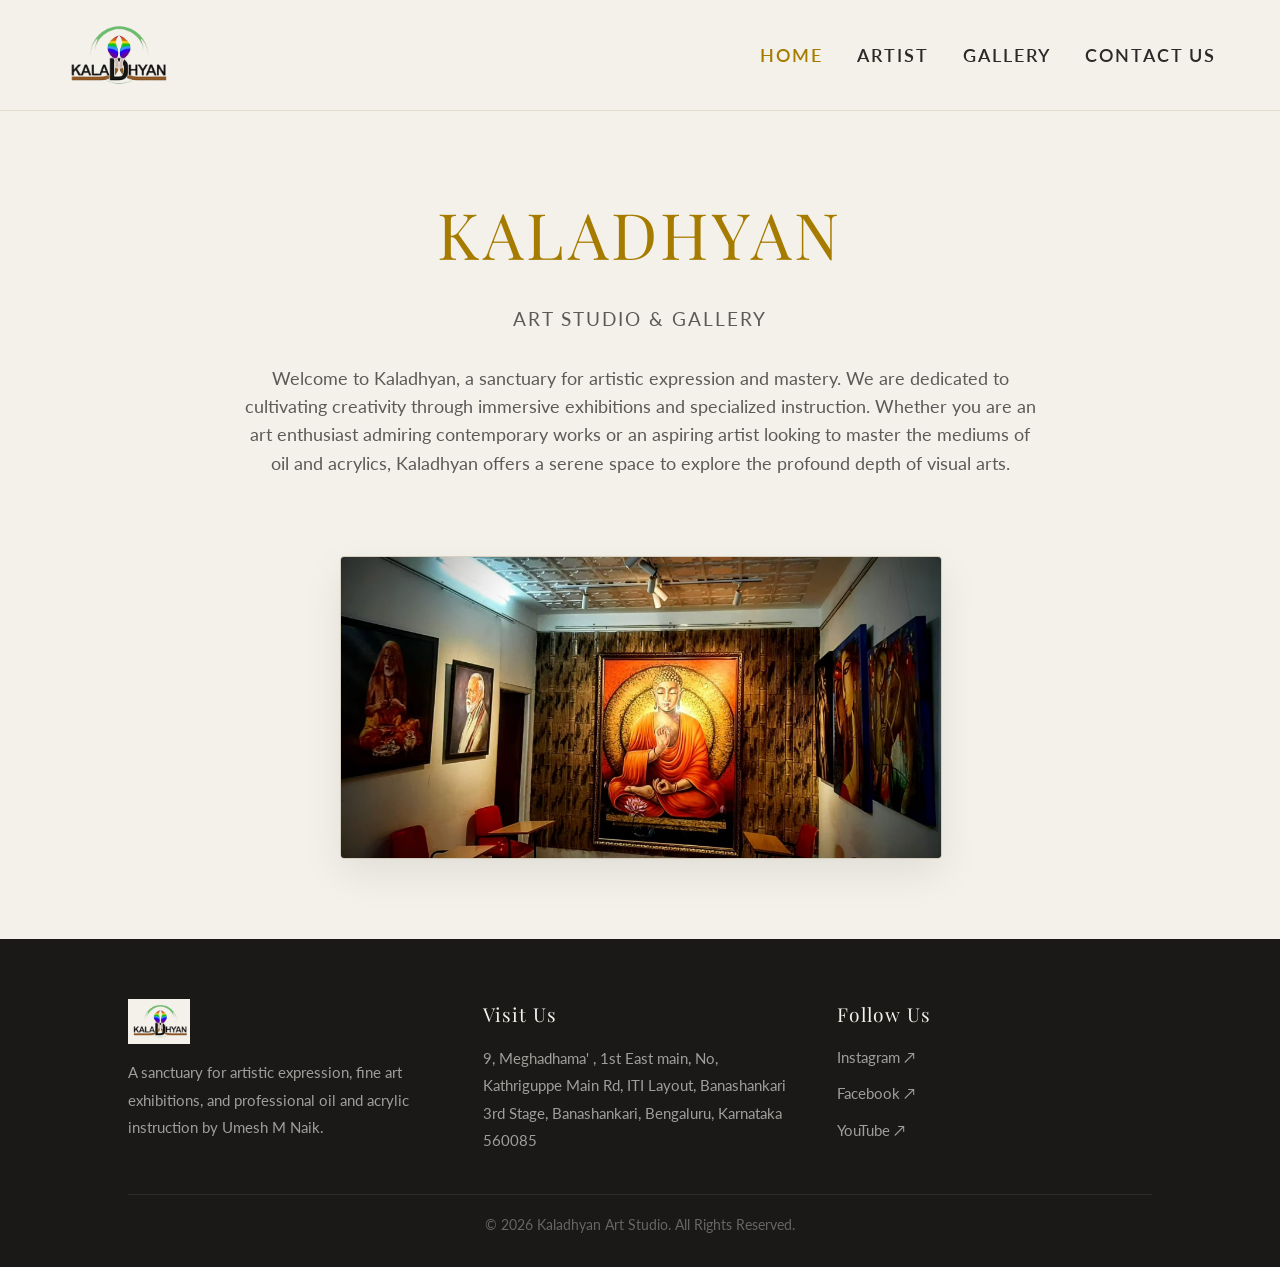
<file: index.html>
<!DOCTYPE html>
<html lang="en">
<head>
    <meta charset="UTF-8">
    <meta name="viewport" content="width=device-width, initial-scale=1.0">
    <title>KALADHYAN | Fine Art Studio</title>
    <link rel="preconnect" href="https://fonts.googleapis.com">
    <link rel="preconnect" href="https://fonts.gstatic.com" crossorigin>
    <link href="https://fonts.googleapis.com/css2?family=Lato:wght@300;400;700&family=Playfair+Display:ital,wght@0,400;0,600;1,400&display=swap" rel="stylesheet">
    <link rel="stylesheet" href="style.css">
</head>
<body>

    <header>
        <nav>
            <a href="index.html" class="logo">
                <img src="logo.png" alt="Kaladhyan Logo" class="logo-img">
            </a>
            
            <div class="menu-toggle" id="mobile-menu">
                <span class="bar"></span>
                <span class="bar"></span>
                <span class="bar"></span>
            </div>

            <div class="nav-links" id="nav-menu">
                <a href="index.html" class="active">Home</a>
                <a href="about.html">Artist</a>
                <a href="gallery.html">Gallery</a>
                <a href="contact.html">Contact Us</a>
            </div>
        </nav>
    </header>

    <div class="page-container">
        <div style="text-align: center;">
            <h1 class="hero-title">KALADHYAN</h1>
            <p class="hero-subtitle">Art Studio & Gallery</p>
            <p class="content-text" style="margin-top: 30px;">
                Welcome to Kaladhyan, a sanctuary for artistic expression and mastery. We are dedicated to cultivating creativity through immersive exhibitions and specialized instruction. Whether you are an art enthusiast admiring contemporary works or an aspiring artist looking to master the mediums of oil and acrylics, Kaladhyan offers a serene space to explore the profound depth of visual arts.
                <br><br>
            </p>
            
            <div class="home-image-container">
                <img src="studio.png" alt="Inside the Kaladhyan Art Studio" onerror="this.outerHTML='<div style=\'width: 100%; height: 400px; background-color: #E2DCD0; display: flex; align-items: center; justify-content: center; border: 1px solid #D6CEBE; color: #5C5A57; font-style: italic;\'>Studio Image Goes Here</div>'">
            </div>

        </div>
    </div>

    <footer class="site-footer">
        <div class="footer-content">
            <div class="footer-section">
                <a href="index.html" class="footer-logo">
                    <img src="logo2.png" alt="Kaladhyan Logo">
                </a>
                <p class="footer-text">
                    A sanctuary for artistic expression, fine art exhibitions, and professional oil and acrylic instruction by Umesh M Naik.
                </p>
            </div>
            <div class="footer-section">
                <h3 class="footer-heading">Visit Us</h3>
                <p class="footer-text">
                    9, Meghadhama' , 1st East main, No, Kathriguppe Main Rd, ITI Layout, Banashankari 3rd Stage, Banashankari, Bengaluru, Karnataka 560085
                </p>
            </div>
            <div class="footer-section">
                <h3 class="footer-heading">Follow Us</h3>
                <div class="social-links">
                    <a href="#">Instagram ↗</a>
                    <a href="#">Facebook ↗</a>
                    <a href="#">YouTube ↗</a>
                </div>
            </div>
        </div>
        <div class="footer-bottom">
            &copy; 2026 Kaladhyan Art Studio. All Rights Reserved.
        </div>
    </footer>

    <script>
        const mobileMenu = document.getElementById('mobile-menu');
        const navMenu = document.getElementById('nav-menu');

        mobileMenu.addEventListener('click', () => {
            navMenu.classList.toggle('active');
            mobileMenu.classList.toggle('is-active');
        });
    </script>

</body>
</html>
</file>
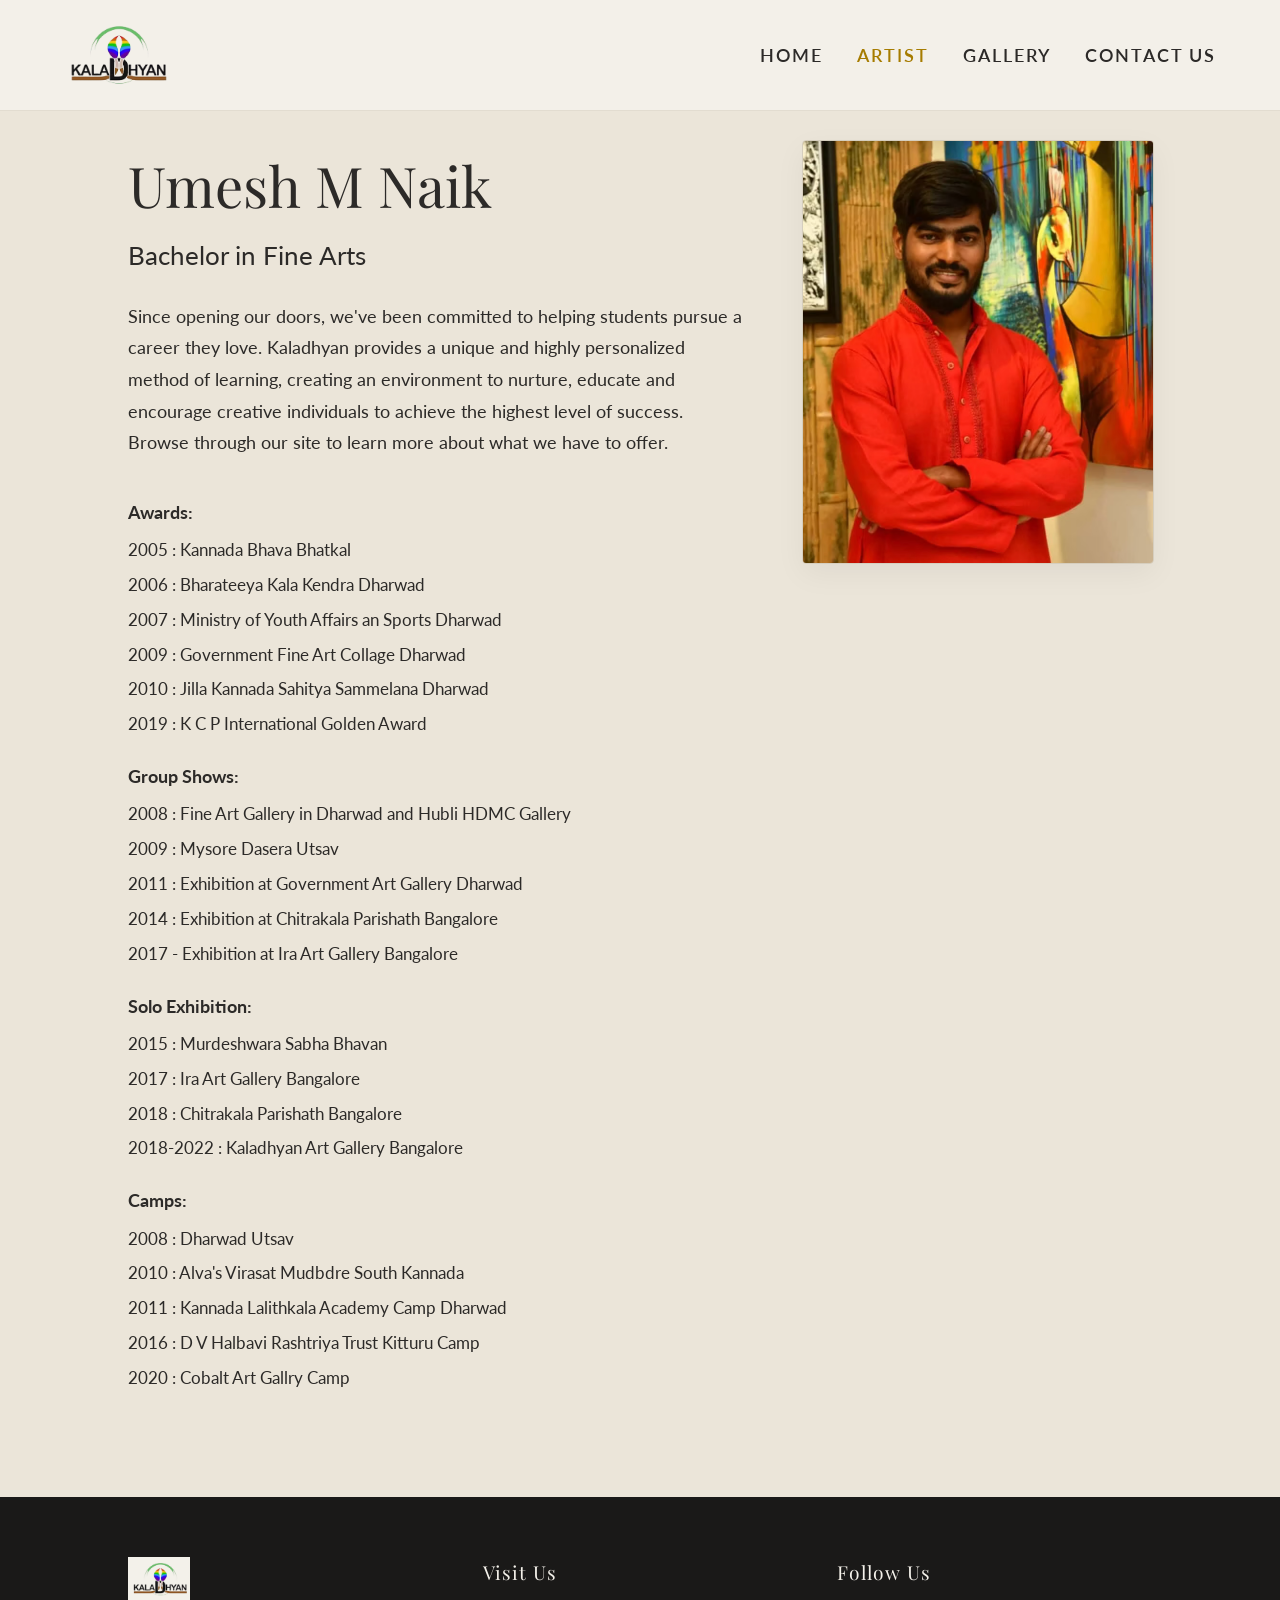
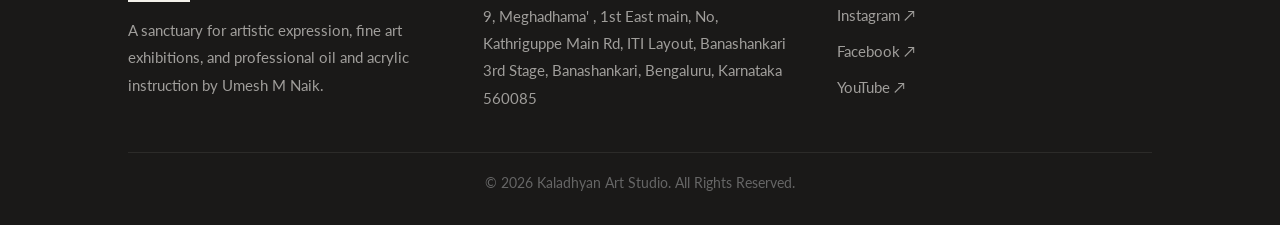
<file: about.html>
<!DOCTYPE html>
<html lang="en">
<head>
    <meta charset="UTF-8">
    <meta name="viewport" content="width=device-width, initial-scale=1.0">
    <title>About | KALADHYAN</title>
    <link rel="preconnect" href="https://fonts.googleapis.com">
    <link rel="preconnect" href="https://fonts.gstatic.com" crossorigin>
    <link href="https://fonts.googleapis.com/css2?family=Lato:wght@300;400;700&family=Playfair+Display:ital,wght@0,400;0,600;1,400&display=swap" rel="stylesheet">
    <link rel="stylesheet" href="style.css">
</head>
<body>

    <!-- HEADER -->
    <header>
        <nav>
            <a href="index.html" class="logo">
                <img src="logo.png" alt="Kaladhyan Logo" class="logo-img">
            </a>
            
            <!-- Mobile Hamburger Toggle Menu -->
            <div class="menu-toggle" id="mobile-menu">
                <span class="bar"></span>
                <span class="bar"></span>
                <span class="bar"></span>
            </div>
            
            <div class="nav-links" id="nav-menu">
                <a href="index.html">Home</a>
                <a href="about.html" class="active">Artist</a>
                <a href="gallery.html">Gallery</a>
                <a href="contact.html">Contact Us</a>
            </div>
        </nav>
    </header>

    <!-- MAIN CONTENT -->
    <div class="page-container bg-alt">
        <div class="about-layout">
            
            <!-- Left Side: Content -->
            <div class="about-content">
                <h1>Umesh M Naik</h1>
                <h2 class="subtitle">Bachelor in Fine Arts</h2>
                
                <p class="intro-text">
                    Since opening our doors, we've been committed to helping students pursue a career they love. Kaladhyan provides a unique and highly personalized method of learning, creating an environment to nurture, educate and encourage creative individuals to achieve the highest level of success. Browse through our site to learn more about what we have to offer.
                </p>

                <!-- Awards Section -->
                <div class="about-list-group">
                    <h4>Awards:</h4>
                    <ul class="about-list">
                        <li>2005 : Kannada Bhava Bhatkal</li>
                        <li>2006 : Bharateeya Kala Kendra Dharwad</li>
                        <li>2007 : Ministry of Youth Affairs an Sports Dharwad</li>
                        <li>2009 : Government Fine Art Collage Dharwad</li>
                        <li>2010 : Jilla Kannada Sahitya Sammelana Dharwad</li>
                        <li>2019 : K C P International Golden Award</li>
                    </ul>
                </div>

                <!-- Group Shows Section -->
                <div class="about-list-group">
                    <h4>Group Shows:</h4>
                    <ul class="about-list">
                        <li>2008 : Fine Art Gallery in Dharwad and Hubli HDMC Gallery</li>
                        <li>2009 : Mysore Dasera Utsav</li>
                        <li>2011 : Exhibition at Government Art Gallery Dharwad</li>
                        <li>2014 : Exhibition at Chitrakala Parishath Bangalore</li>
                        <li>2017 - Exhibition at Ira Art Gallery Bangalore</li>
                    </ul>
                </div>

                <!-- Solo Exhibition Section -->
                <div class="about-list-group">
                    <h4>Solo Exhibition:</h4>
                    <ul class="about-list">
                        <li>2015 : Murdeshwara Sabha Bhavan</li>
                        <li>2017 : Ira Art Gallery Bangalore</li>
                        <li>2018 : Chitrakala Parishath Bangalore</li>
                        <li>2018-2022 : Kaladhyan Art Gallery Bangalore</li>
                    </ul>
                </div>

                <!-- Camps Section -->
                <div class="about-list-group">
                    <h4>Camps:</h4>
                    <ul class="about-list">
                        <li>2008 : Dharwad Utsav</li>
                        <li>2010 : Alva's Virasat Mudbdre South Kannada</li>
                        <li>2011 : Kannada Lalithkala Academy Camp Dharwad</li>
                        <li>2016 : D V Halbavi Rashtriya Trust Kitturu Camp</li>
                        <li>2020 : Cobalt Art Gallry Camp</li>
                    </ul>
                </div>
            </div>

            <!-- Right Side: Image -->
            <div class="about-image">
                <img src="umesh.png" alt="Portrait of Umesh M Naik" onerror="this.outerHTML='<div style=\'width: 100%; height: 450px; background-color: #E2DCD0; display: flex; align-items: center; justify-content: center; border: 1px solid #D6CEBE; color: #5C5A57; font-style: italic;\'>Artist Image</div>'">
            </div>

        </div>
    </div>

    <!-- FOOTER -->
    <footer class="site-footer">
        <div class="footer-content">
            <div class="footer-section">
                <a href="index.html" class="footer-logo">
                    <img src="logo2.png" alt="Kaladhyan Logo">
                </a>
                <p class="footer-text">
                    A sanctuary for artistic expression, fine art exhibitions, and professional oil and acrylic instruction by Umesh M Naik.
                </p>
            </div>
            <div class="footer-section">
                <h3 class="footer-heading">Visit Us</h3>
                <p class="footer-text">
                   9, Meghadhama' , 1st East main, No, Kathriguppe Main Rd, ITI Layout, Banashankari 3rd Stage, Banashankari, Bengaluru, Karnataka 560085
                </p>
            </div>
            <div class="footer-section">
                <h3 class="footer-heading">Follow Us</h3>
                <div class="social-links">
                    <a href="#">Instagram ↗</a>
                    <a href="#">Facebook ↗</a>
                    <a href="#">YouTube ↗</a>
                </div>
            </div>
        </div>
        <div class="footer-bottom">
            &copy; 2026 Kaladhyan Art Studio. All Rights Reserved.
        </div>
    </footer>

    <!-- Interactive script to handle mobile layout toggle behaviors -->
    <script>
        const mobileMenu = document.getElementById('mobile-menu');
        const navMenu = document.getElementById('nav-menu');

        mobileMenu.addEventListener('click', () => {
            navMenu.classList.toggle('active');
            mobileMenu.classList.toggle('is-active');
        });
    </script>
</body>
</html>
</file>
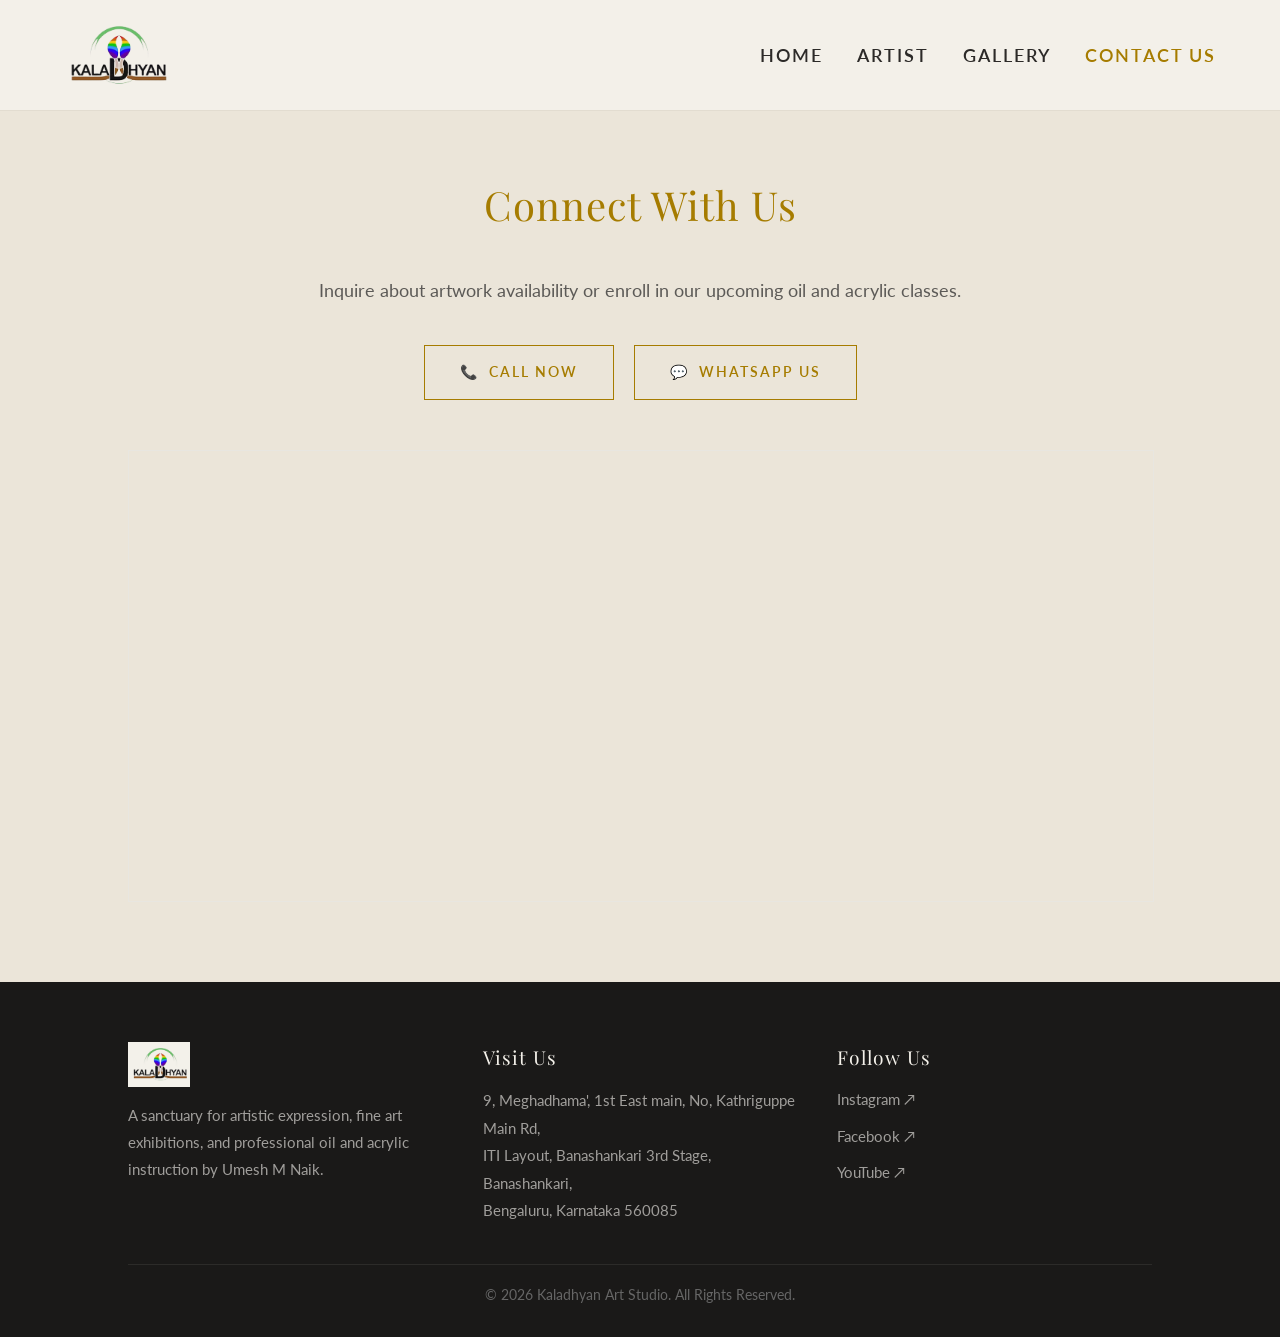
<file: contact.html>
<!DOCTYPE html>
<html lang="en">
<head>
    <meta charset="UTF-8">
    <meta name="viewport" content="width=device-width, initial-scale=1.0">
    <title>Contact | KALADHYAN</title>
    <link rel="preconnect" href="https://fonts.googleapis.com">
    <link rel="preconnect" href="https://fonts.gstatic.com" crossorigin>
    <link href="https://fonts.googleapis.com/css2?family=Lato:wght@300;400;700&family=Playfair+Display:ital,wght@0,400;0,600;1,400&display=swap" rel="stylesheet">
    <link rel="stylesheet" href="style.css">
</head>
<body>

    <!-- HEADER -->
    <header>
        <nav>
            <a href="index.html" class="logo">
                <img src="logo.png" alt="Kaladhyan Logo" class="logo-img">
            </a>
            
            <!-- Mobile Hamburger Toggle Menu -->
            <div class="menu-toggle" id="mobile-menu">
                <span class="bar"></span>
                <span class="bar"></span>
                <span class="bar"></span>
            </div>

            <div class="nav-links" id="nav-menu">
                <a href="index.html">Home</a>
                <a href="about.html">Artist</a>
                <a href="gallery.html">Gallery</a>
                <a href="contact.html" class="active">Contact Us</a>
            </div>
        </nav>
    </header>

    <!-- MAIN CONTENT -->
    <div class="page-container bg-alt">
        <h2 class="section-title">Connect With Us</h2>
        <p class="content-text" style="margin-bottom: 40px;">
            Inquire about artwork availability or enroll in our upcoming oil and acrylic classes.
        </p>

        <div class="btn-container">
            <!-- Updated standard phone call link -->
            <a href="tel:+919916970867" class="btn">
                <span style="margin-right: 10px;">📞</span> Call Now
            </a>
            
            <!-- Updated WhatsApp chat link -->
            <a href="https://wa.me/919916970867" target="_blank" class="btn">
                <span style="margin-right: 10px;">💬</span> WhatsApp Us
            </a>
        </div>

        <!-- Embedded Google Map -->
        <div class="map-wrapper">
            <iframe 
                src="https://www.google.com/maps/embed?pb=!1m18!1m12!1m3!1d3888.60834657348!2d77.55525817537173!3d12.93287531572552!2m3!1f0!2f0!3f0!3m2!1i1024!2i768!4f13.1!3m3!1m2!1s0x3bae3fc9f5fe01a1%3A0x8c0e1ab2043c1136!2sKaladhyan%20art%20gallery%20%26%20art%20school!5e0!3m2!1sen!2sin!4v1781982072314!5m2!1sen!2sin" 
                allowfullscreen="" 
                loading="lazy" 
                referrerpolicy="no-referrer-when-downgrade">
            </iframe>
        </div>
    </div>

   <!-- FOOTER -->
    <footer class="site-footer">
        <div class="footer-content">
            <div class="footer-section">
                <a href="index.html" class="footer-logo">
                    <img src="logo2.png" alt="Kaladhyan Logo">
                </a>
                <p class="footer-text">
                    A sanctuary for artistic expression, fine art exhibitions, and professional oil and acrylic instruction by Umesh M Naik.
                </p>
            </div>
            <div class="footer-section">
                <h3 class="footer-heading">Visit Us</h3>
                <p class="footer-text">
                    9, Meghadhama', 1st East main, No, Kathriguppe Main Rd,<br>
                    ITI Layout, Banashankari 3rd Stage, Banashankari,<br>
                    Bengaluru, Karnataka 560085
                </p>
            </div>
            <div class="footer-section">
                <h3 class="footer-heading">Follow Us</h3>
                <div class="social-links">
                    <a href="#">Instagram ↗</a>
                    <a href="#">Facebook ↗</a>
                    <a href="#">YouTube ↗</a>
                </div>
            </div>
        </div>
        <div class="footer-bottom">
            &copy; 2026 Kaladhyan Art Studio. All Rights Reserved.
        </div>
    </footer>

    <!-- Interactive script to handle mobile layout toggle behaviors -->
    <script>
        const mobileMenu = document.getElementById('mobile-menu');
        const navMenu = document.getElementById('nav-menu');

        mobileMenu.addEventListener('click', () => {
            navMenu.classList.toggle('active');
            mobileMenu.classList.toggle('is-active');
        });
    </script>

</body>
</html>
</file>
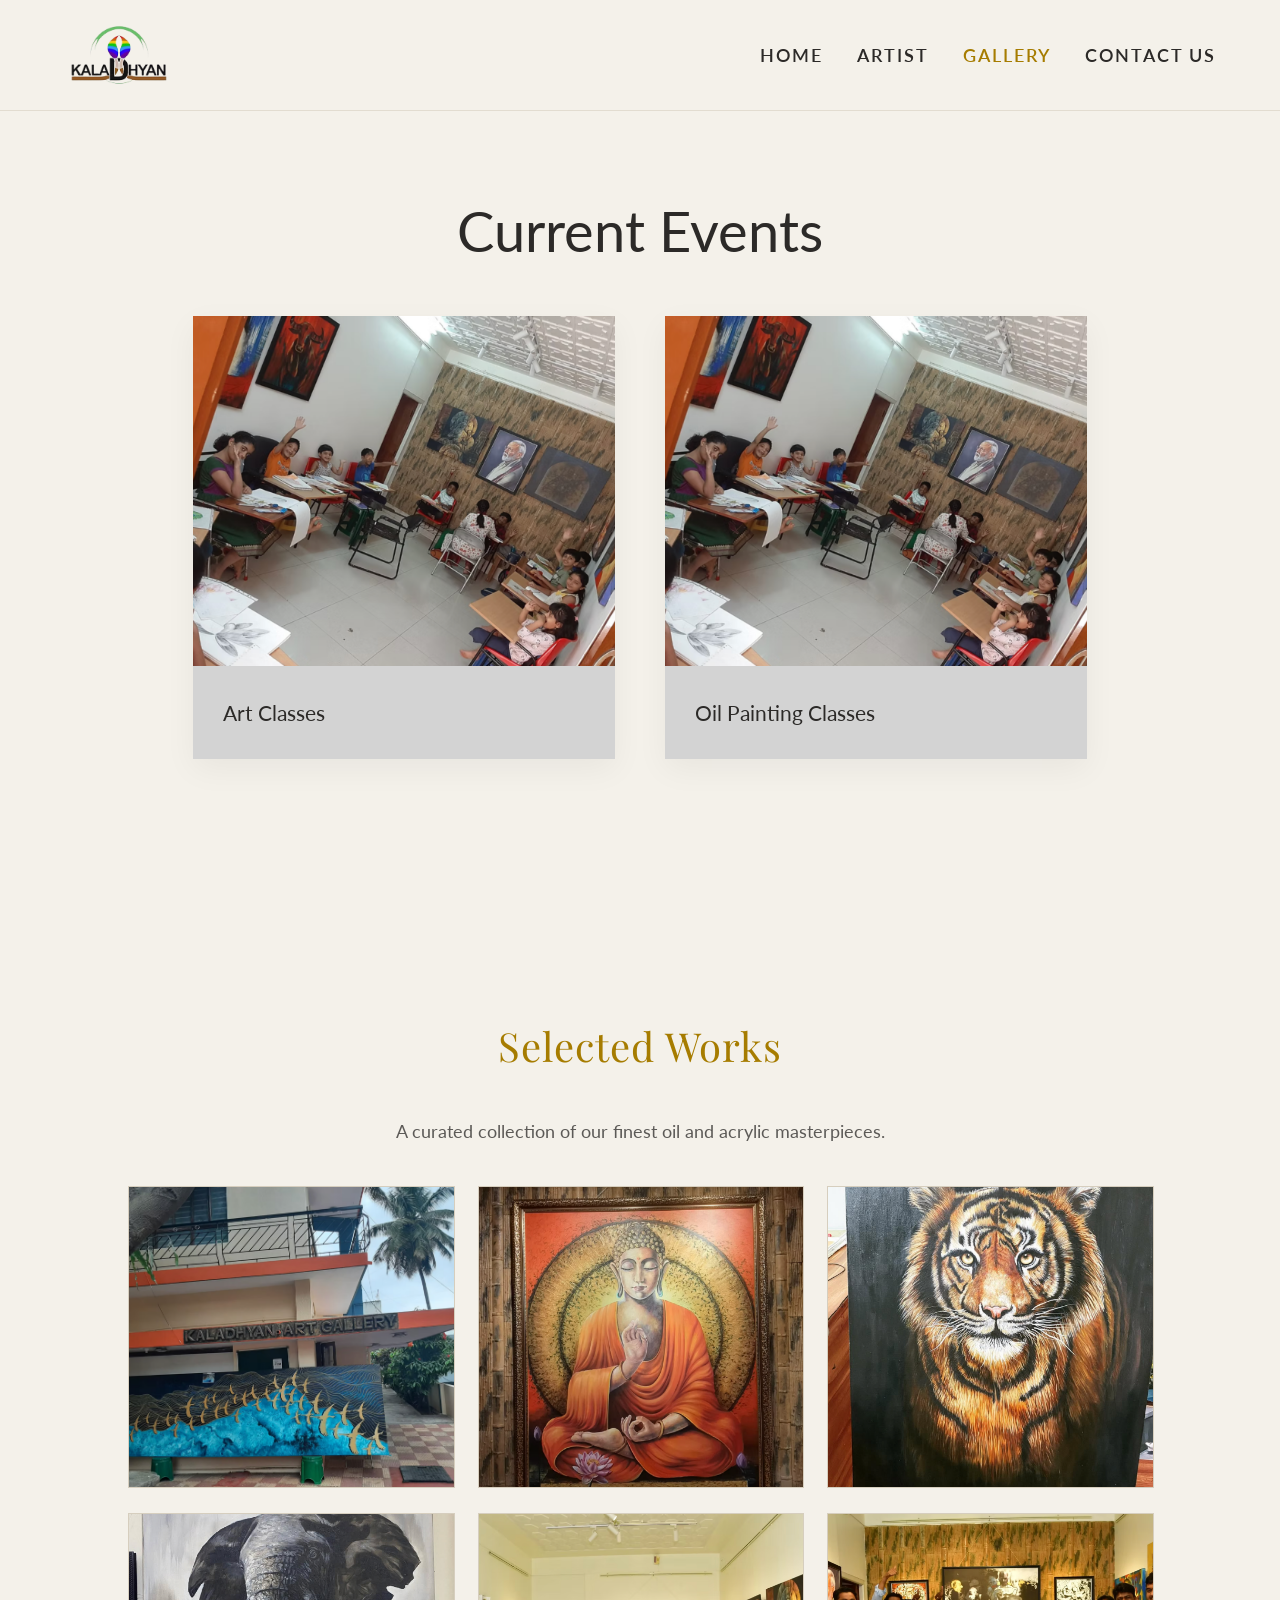
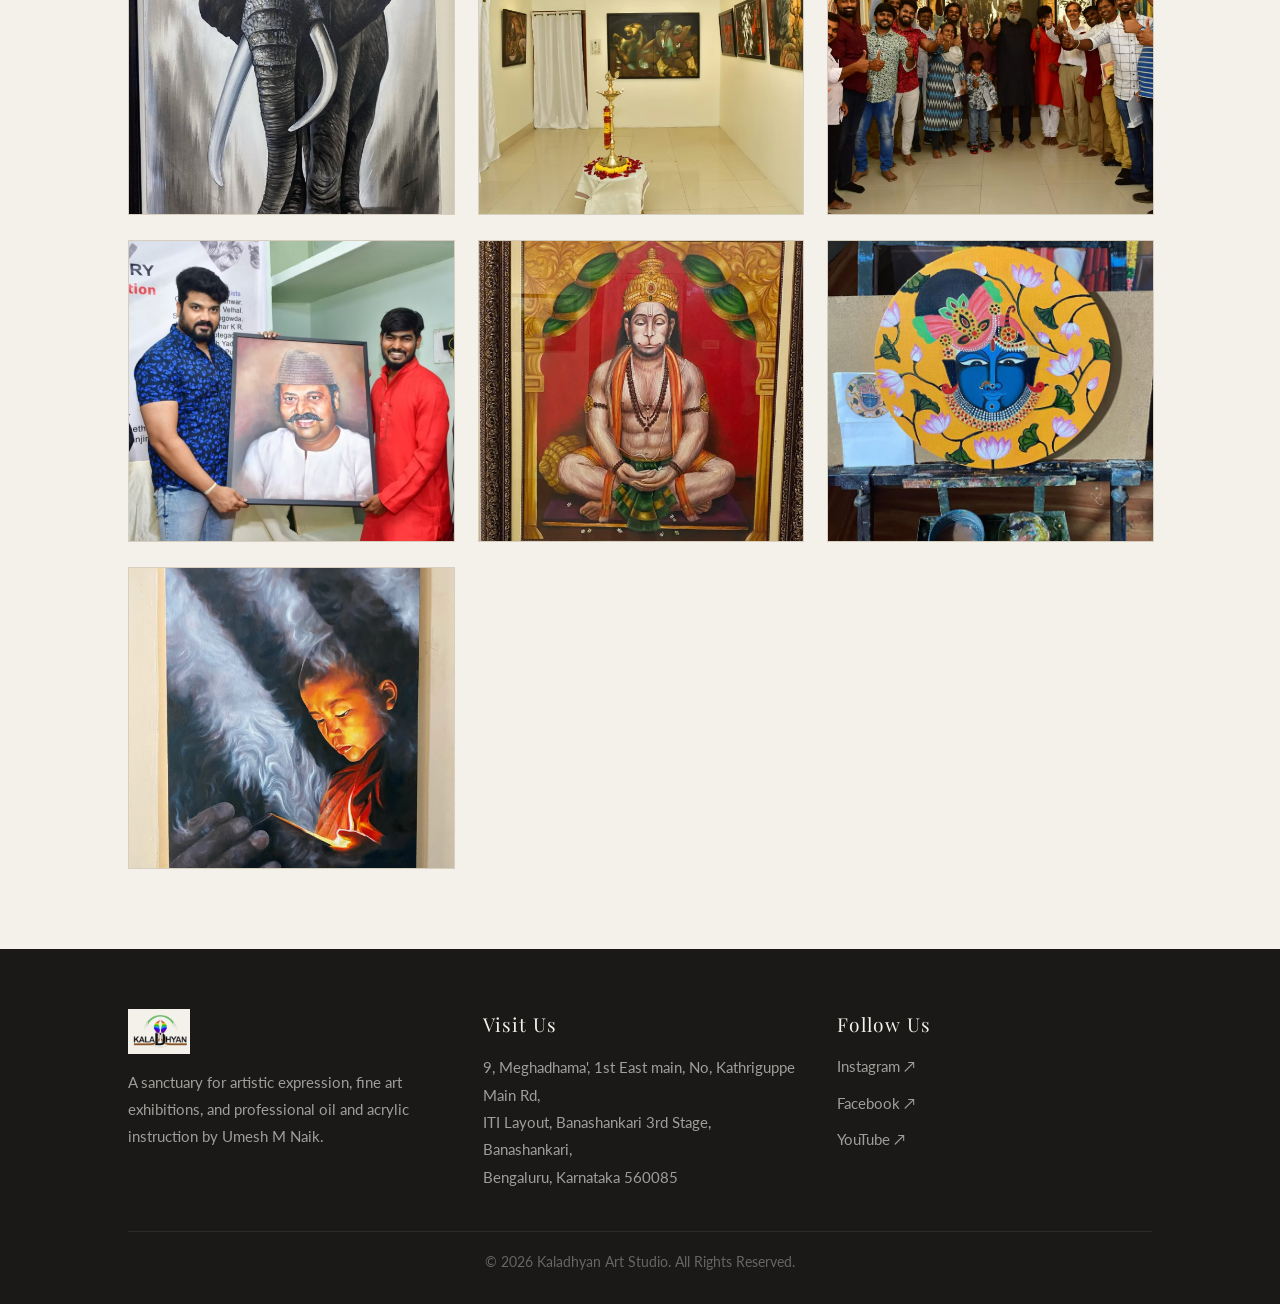
<file: gallery.html>
<!DOCTYPE html>
<html lang="en">
<head>
    <meta charset="UTF-8">
    <meta name="viewport" content="width=device-width, initial-scale=1.0">
    <title>Gallery | KALADHYAN</title>
    <link rel="preconnect" href="https://fonts.googleapis.com">
    <link rel="preconnect" href="https://fonts.gstatic.com" crossorigin>
    <link href="https://fonts.googleapis.com/css2?family=Lato:wght@300;400;700&family=Playfair+Display:ital,wght@0,400;0,600;1,400&display=swap" rel="stylesheet">
    <link rel="stylesheet" href="style.css">
</head>
<body>

    <!-- HEADER -->
    <header>
        <nav>
            <a href="index.html" class="logo">
                <img src="logo.png" alt="Kaladhyan Logo" class="logo-img">
            </a>
            
            <!-- Mobile Hamburger Toggle Menu -->
            <div class="menu-toggle" id="mobile-menu">
                <span class="bar"></span>
                <span class="bar"></span>
                <span class="bar"></span>
            </div>

            <div class="nav-links" id="nav-menu">
                <a href="index.html">Home</a>
                <a href="about.html">Artist</a>
                <a href="gallery.html" class="active">Gallery</a>
                <a href="contact.html">Contact Us</a>
            </div>
        </nav>
    </header>

    <!-- MAIN CONTENT -->
    <div class="page-container">
        
        <!-- CURRENT EVENTS SECTION -->
        <h2 class="events-title">Current Events</h2>
        
        <div class="events-grid">
            <!-- Event 1 -->
            <div class="event-card">
                <img src="st.png" alt="Art Classes" onerror="this.outerHTML='<div style=\'width: 100%; height: 350px; background-color: #E2DCD0; display: flex; align-items: center; justify-content: center; color: #5C5A57; font-style: italic;\'>Event Image 1</div>'">
                <div class="event-title-text">Art Classes</div>
            </div>
            
            <!-- Event 2 -->
            <div class="event-card">
                <img src="st.png" alt="Oil Painting Classes" onerror="this.outerHTML='<div style=\'width: 100%; height: 350px; background-color: #E2DCD0; display: flex; align-items: center; justify-content: center; color: #5C5A57; font-style: italic;\'>Event Image 2</div>'">
                <div class="event-title-text">Oil Painting Classes</div>
            </div>
        </div>

        <hr class="section-divider">

        <!-- GALLERY SECTION -->
        <h2 class="section-title">Selected Works</h2>
        <p class="content-text">A curated collection of our finest oil and acrylic masterpieces.</p>
        
        <div class="gallery-grid">
            <img class="gallery-item" src="2.png" alt="Artwork 1" onerror="this.outerHTML='<div class=\'gallery-item\'>Image 1</div>'">
            <img class="gallery-item" src="1.png" alt="Artwork 2" onerror="this.outerHTML='<div class=\'gallery-item\'>Image 2</div>'">
            <img class="gallery-item" src="3.png" alt="Artwork 3" onerror="this.outerHTML='<div class=\'gallery-item\'>Image 3</div>'">
            <img class="gallery-item" src="4.png" alt="Artwork 4" onerror="this.outerHTML='<div class=\'gallery-item\'>Image 4</div>'">
            <img class="gallery-item" src="5.png" alt="Artwork 5" onerror="this.outerHTML='<div class=\'gallery-item\'>Image 5</div>'">
            <img class="gallery-item" src="6.png" alt="Artwork 6" onerror="this.outerHTML='<div class=\'gallery-item\'>Image 6</div>'">
            <img class="gallery-item" src="7.png" alt="Artwork 7" onerror="this.outerHTML='<div class=\'gallery-item\'>Image 7</div>'">
            <img class="gallery-item" src="8.png" alt="Artwork 8" onerror="this.outerHTML='<div class=\'gallery-item\'>Image 8</div>'">
            <img class="gallery-item" src="9.png" alt="Artwork 9" onerror="this.outerHTML='<div class=\'gallery-item\'>Image 9</div>'">
            <img class="gallery-item" src="10.png" alt="Artwork 10" onerror="this.outerHTML='<div class=\'gallery-item\'>Image 10</div>'">
        </div>
    </div>

    <!-- FOOTER -->
    <footer class="site-footer">
        <div class="footer-content">
            <div class="footer-section">
                <a href="index.html" class="footer-logo">
                    <img src="logo2.png" alt="Kaladhyan Logo">
                </a>
                <p class="footer-text">
                    A sanctuary for artistic expression, fine art exhibitions, and professional oil and acrylic instruction by Umesh M Naik.
                </p>
            </div>
            <div class="footer-section">
                <h3 class="footer-heading">Visit Us</h3>
                <p class="footer-text">
                    9, Meghadhama', 1st East main, No, Kathriguppe Main Rd,<br>
                    ITI Layout, Banashankari 3rd Stage, Banashankari,<br>
                    Bengaluru, Karnataka 560085
                </p>
            </div>
            <div class="footer-section">
                <h3 class="footer-heading">Follow Us</h3>
                <div class="social-links">
                    <a href="#">Instagram ↗</a>
                    <a href="#">Facebook ↗</a>
                    <a href="#">YouTube ↗</a>
                </div>
            </div>
        </div>
        <div class="footer-bottom">
            &copy; 2026 Kaladhyan Art Studio. All Rights Reserved.
        </div>
    </footer>

    <!-- Interactive script to handle mobile layout toggle behaviors -->
    <script>
        const mobileMenu = document.getElementById('mobile-menu');
        const navMenu = document.getElementById('nav-menu');

        mobileMenu.addEventListener('click', () => {
            navMenu.classList.toggle('active');
            mobileMenu.classList.toggle('is-active');
        });
    </script>
</body>
</html>
</file>
<file: style.css>
/* CSS Variables for Premium Beige Theme */
:root {
    --bg-main: #F4F1EA;       
    --bg-alt: #EBE5D9;        
    --accent-gold: #A67C00;   
    --text-main: #2C2A28;     
    --text-muted: #5C5A57;    
    --footer-bg: #1A1918;     
}

/* Base Styles & Smooth Scrolling */
html { scroll-behavior: smooth; }

body {
    margin: 0;
    padding: 0;
    font-family: 'Lato', sans-serif;
    background-color: var(--bg-main);
    color: var(--text-main);
    line-height: 1.6;
    display: flex;
    flex-direction: column;
    min-height: 100vh;
}

h1, h2, h3 {
    font-family: 'Playfair Display', serif;
    color: var(--text-main);
    font-weight: 400;
}

/* --- HEADER & NAVIGATION --- */
header {
    position: fixed;
    top: 0;
    width: 100%;
    background: rgba(244, 241, 234, 0.95); 
    z-index: 1000;
    border-bottom: 1px solid #E2DCD0;
    backdrop-filter: blur(10px);
}

nav {
    display: flex;
    justify-content: space-between;
    align-items: center;
    padding: 15px 5%;
    max-width: 1400px;
    margin: 0 auto;
}

.logo {
    font-family: 'Playfair Display', serif;
    font-size: 1.8rem;
    color: var(--text-main);
    text-decoration: none;
    letter-spacing: 2px;
}

.logo-img {
    height: 80px; 
    width: auto;  
    display: block;
    transition: transform 0.3s ease;
}

.logo-img:hover {
    transform: scale(1.03);
}

.nav-links a {
    color: var(--text-main);
    text-decoration: none;
    margin-left: 30px;
    font-size: 18px;
    letter-spacing: 2px;
    text-transform: uppercase;
    transition: color 0.3s ease;
    font-weight: 600;
}

.nav-links a:hover, .nav-links a.active {
    color: var(--accent-gold);
}

/* --- MOBILE MENU TOGGLE (Hamburger Icon) --- */
.menu-toggle {
    display: none; 
    flex-direction: column;
    cursor: pointer;
    gap: 6px;
    z-index: 1001;
}

.menu-toggle .bar {
    width: 30px;
    height: 2px;
    background-color: var(--text-main);
    transition: all 0.3s ease-in-out;
}

.menu-toggle.is-active .bar:nth-child(1) { transform: translateY(8px) rotate(45deg); }
.menu-toggle.is-active .bar:nth-child(2) { opacity: 0; }
.menu-toggle.is-active .bar:nth-child(3) { transform: translateY(-8px) rotate(-45deg); }

/* --- SECTION LAYOUTS --- */
.page-container {
    flex: 1; 
    padding: 140px 10% 80px 10%;
    box-sizing: border-box;
    display: flex;
    flex-direction: column;
    justify-content: center;
}

.bg-alt { background-color: var(--bg-alt); }

.section-title {
    text-align: center;
    font-size: 2.5rem;
    margin-bottom: 40px;
    letter-spacing: 1px;
    color: var(--accent-gold);
}

.content-text {
    max-width: 800px;
    margin: 0 auto;
    text-align: center;
    font-size: 1.1rem;
    color: var(--text-muted);
}

/* --- HOME PAGE --- */
.hero-title {
    font-size: 4rem;
    margin-bottom: 10px;
    letter-spacing: 4px;
    color: var(--accent-gold);
}

.hero-subtitle {
    font-size: 1.2rem;
    letter-spacing: 2px;
    color: var(--text-muted);
    text-transform: uppercase;
}

.home-image-container {
    margin-top: 50px;
    width: 100%;
    max-width: 600px; 
    margin-left: auto;
    margin-right: auto;
}

.home-image-container img {
    width: 100%;
    height: auto;
    border-radius: 4px;
    box-shadow: 0 15px 40px rgba(0, 0, 0, 0.08); 
    border: 1px solid #D6CEBE;
    display: block;
}

/* --- ABOUT PAGE --- */
.about-layout {
    display: flex;
    align-items: flex-start;
    gap: 60px;
    max-width: 1100px;
    margin: 0 auto;
    text-align: left;
}

.about-content { flex: 1; }

.about-image {
    width: 350px; 
    flex-shrink: 0;
}

.about-image img {
    width: 100%;
    height: auto;
    border-radius: 4px;
    box-shadow: 0 10px 30px rgba(0, 0, 0, 0.05); 
    border: 1px solid #D6CEBE;
}

.about-content h1 {
    font-size: 3.5rem;
    margin-bottom: 5px;
    margin-top: 0;
    color: var(--text-main);
}

.about-content h2.subtitle {
    font-family: 'Lato', sans-serif;
    font-weight: 400;
    font-size: 1.6rem;
    margin-top: 0;
    margin-bottom: 25px;
    color: var(--text-main);
}

.about-content p.intro-text {
    font-size: 1.1rem;
    color: var(--text-main);
    line-height: 1.8;
    margin-bottom: 40px;
}

.about-list-group { margin-bottom: 25px; }

.about-list-group h4 {
    font-family: 'Lato', sans-serif;
    font-size: 1.1rem;
    font-weight: 700;
    color: var(--text-main);
    margin-bottom: 10px;
    margin-top: 0;
}

.about-list {
    list-style: none;
    padding: 0;
    margin: 0;
}

.about-list li {
    font-size: 1.05rem;
    color: var(--text-main);
    margin-bottom: 8px;
    line-height: 1.6;
}

/* --- CURRENT EVENTS SECTION --- */
.events-title {
    text-align: center;
    font-size: 3.5rem;
    margin-bottom: 40px;
    color: var(--text-main); 
    font-family: 'Lato', sans-serif; 
    font-weight: 400;
}

.events-grid {
    display: grid;
    grid-template-columns: repeat(auto-fit, minmax(350px, 1fr));
    gap: 50px;
    margin-bottom: 100px;
    max-width: 1000px;
    margin-left: auto;
    margin-right: auto;
}

.event-card {
    display: flex;
    flex-direction: column;
    background-color: #D3D3D3; 
    box-shadow: 0 10px 30px rgba(0, 0, 0, 0.05); 
}

.event-card img {
    width: 100%;
    height: 350px;
    object-fit: cover;
    display: block;
}

.event-title-text {
    padding: 30px;
    font-family: 'Lato', sans-serif;
    font-size: 1.3rem;
    color: var(--text-main);
    text-align: left;
}

.section-divider {
    border: 0;
    border-top: 1px solid #D6CEBE;
    margin: 60px auto;
    max-width: 1200px;
}

/* --- GALLERY SECTION --- */
.gallery-grid {
    display: grid;
    grid-template-columns: repeat(auto-fit, minmax(280px, 1fr));
    gap: 25px;
    margin-top: 40px;
}

.gallery-item {
    width: 100%;
    height: 300px;
    background-color: #E2DCD0; 
    object-fit: cover;
    border: 1px solid #D6CEBE;
    transition: all 0.4s ease;
    display: flex;
    align-items: center;
    justify-content: center;
    color: var(--text-muted);
    font-style: italic;
}

.gallery-item:hover {
    transform: translateY(-5px);
    border-color: var(--accent-gold);
    box-shadow: 0 10px 20px rgba(0,0,0,0.08); 
}

/* --- BUTTONS & MAP --- */
.btn-container {
    display: flex;
    justify-content: center;
    gap: 20px;
    margin-bottom: 50px;
    flex-wrap: wrap;
}

.btn {
    display: inline-flex;
    align-items: center;
    padding: 15px 35px;
    border: 1px solid var(--accent-gold);
    background: transparent;
    color: var(--accent-gold);
    text-decoration: none;
    font-size: 14px;
    letter-spacing: 2px;
    text-transform: uppercase;
    transition: all 0.3s ease;
    cursor: pointer;
    font-weight: 600;
}

.btn:hover {
    background: var(--accent-gold);
    color: #fff; 
}

.map-wrapper {
    width: 100%;
    height: 450px;
    border: 1px solid #E2DCD0;
    filter: grayscale(60%) contrast(1.1) opacity(0.9); 
    transition: filter 0.4s ease;
}

.map-wrapper:hover {
    filter: grayscale(0%) contrast(1) opacity(1);
}

iframe {
    width: 100%;
    height: 100%;
    border: none;
}

/* --- FOOTER STYLES --- */
.site-footer {
    background-color: var(--footer-bg); 
    padding: 60px 10% 30px 10%;
    margin-top: auto;
    width: 100%;
    box-sizing: border-box;
    display: block;
}

.footer-content {
    display: grid;
    grid-template-columns: repeat(auto-fit, minmax(250px, 1fr));
    gap: 40px;
    max-width: 1200px;
    margin: 0 auto 40px auto;
}

.footer-section {
    display: flex;
    flex-direction: column;
    align-items: flex-start;
}

.footer-logo img {
    height: 45px; 
    width: auto;
    margin-bottom: 15px;
    display: block;
}

.footer-heading {
    color: #F4F1EA; 
    font-size: 1.2rem;
    margin-bottom: 15px;
    margin-top: 0;
    font-family: 'Playfair Display', serif;
    letter-spacing: 1px;
}

.footer-text {
    color: #A09E9B; 
    font-size: 0.95rem;
    line-height: 1.8;
    margin: 0;
}

.social-links {
    display: flex;
    flex-direction: column;
    gap: 12px;
}

.social-links a {
    color: #A09E9B;
    text-decoration: none;
    font-size: 0.95rem;
    transition: color 0.3s ease;
    display: inline-flex;
    align-items: center;
}

.social-links a:hover { color: var(--accent-gold); }

.footer-bottom {
    text-align: center;
    padding-top: 20px;
    border-top: 1px solid #2C2B29;
    color: #666;
    font-size: 0.85rem;
    width: 100%;
}

/* --- RESPONSIVE DESIGN FOR MOBILE & TABLET --- */
@media (max-width: 850px) {
    .about-layout {
        flex-direction: column-reverse; 
        align-items: center;
        gap: 40px;
    }
    .about-image {
        width: 100%;
        max-width: 400px;
    }
}

@media (max-width: 768px) {
    nav { 
        padding: 15px 5%; 
        flex-wrap: wrap; 
    }
    
    .menu-toggle { display: flex; }

    .nav-links { 
        display: none; 
        flex-direction: column;
        width: 100%;
        position: absolute;
        top: 100%;
        left: 0;
        background-color: #F4F1EA; 
        padding: 20px 0;
        text-align: center;
        box-shadow: 0 10px 20px rgba(0,0,0,0.1);
        border-top: 1px solid #E2DCD0;
    }

    .nav-links.active { display: flex; }
    .nav-links a { margin: 15px 0; font-size: 16px; }

    .hero-title { font-size: 2.5rem; }
    .page-container { padding: 120px 5% 60px 5%; }
    .events-title { font-size: 2.5rem; }
    
    .footer-content {
        grid-template-columns: 1fr;
        gap: 30px;
        text-align: left;
    }
    .footer-section { align-items: flex-start; }
    .logo-img { height: 45px; }
}
</file>
